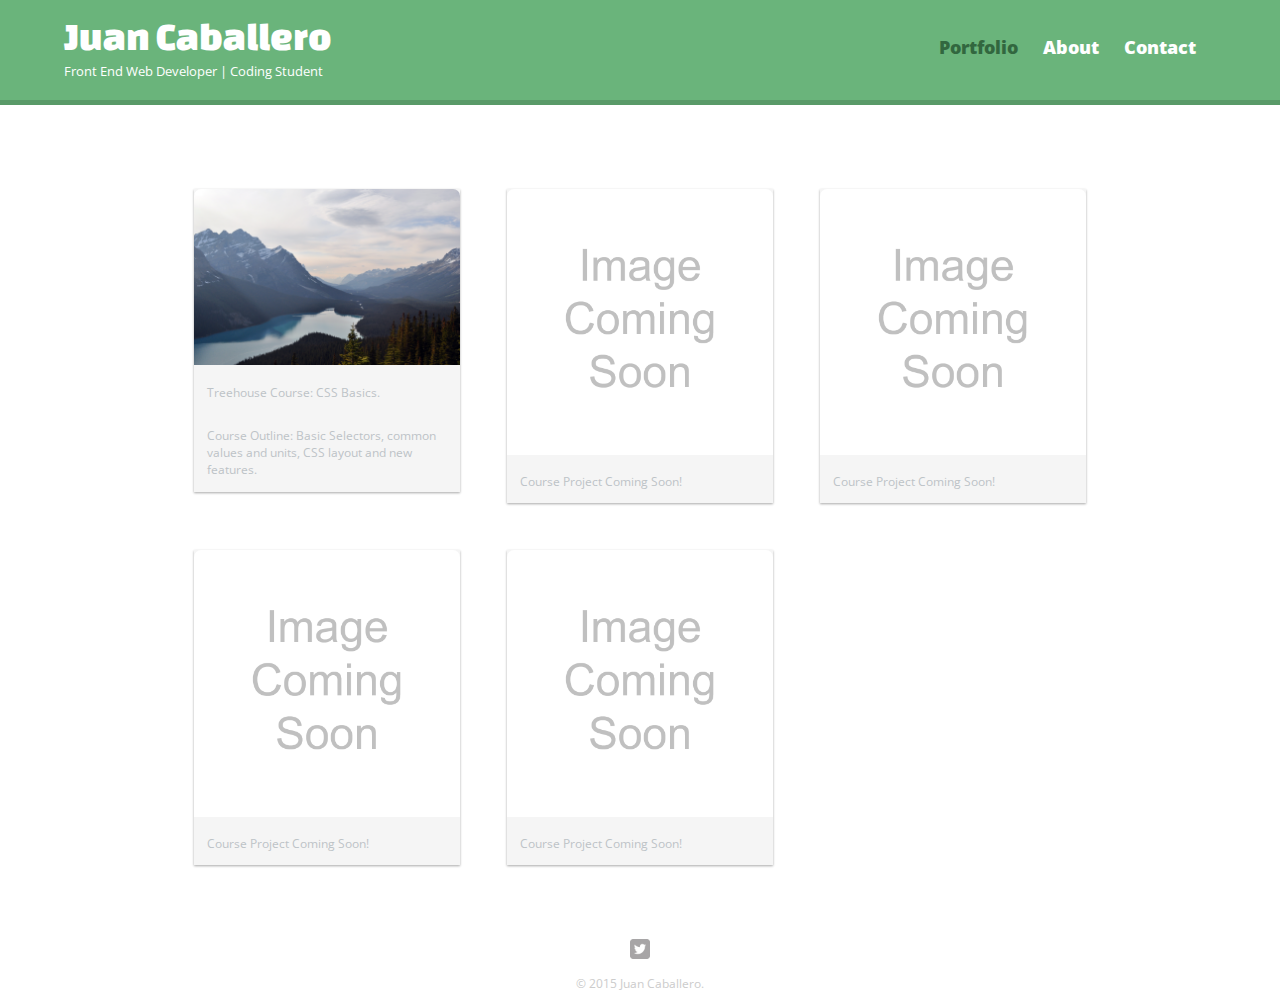
<file: index.html>
<!DOCTYPE html>
<html>
  <head>
    <meta charset="utf-8">
    <title>Juan Caballero | Front End Web Developer | Coding Student</title>
    <link rel="stylesheet" href="css/normalize.css">
    <link href='http://fonts.googleapis.com/css?family=Changa+One|Open+Sans:400italic,700italic,400,700,800' rel='stylesheet' type='text/css'>
    <link rel="stylesheet" href="css/main.css">
    <link rel="stylesheet" href="css/responsive.css">
    <meta name="viewport" content="width=device-width, initial-scale=1.0">
  </head>
  <body>
    <header>
      <a href="index.html" id="logo">
        <h1>Juan Caballero</h1>
        <h2>Front End Web Developer | Coding Student</h2>
      </a>
      <nav>
        <ul>
          <li><a href="index.html" class="selected">Portfolio</a></li>
          <li><a href="about.html">About</a></li>
          <li><a href="contact.html">Contact</a></li>
        </ul>
      </nav>
    </header>
    <div id="wrapper">
      <section>
        <ul id="gallery">
          <li>
            <a href="laketahoe.html">
              <img src="img/mountains.jpg" alt="">
              <p>Treehouse Course: CSS Basics.</p>
              <p>Course Outline: Basic Selectors, common values and units, CSS layout and new features.</p>
            </a>
          </li>
          <li>
            <a href="img/placeholderimg.png">
              <img src="img/placeholderimg.png" alt="">
              <p>Course Project Coming Soon!</p>
            </a>
          </li>
          <li>
            <a href="img/placeholderimg.png">
              <img src="img/placeholderimg.png" alt="">
              <p>Course Project Coming Soon!</p>
            </a>
          </li>
          <li>
            <a href="img/placeholderimg.png">
              <img src="img/placeholderimg.png" alt="">
              <p>Course Project Coming Soon!</p>
            </a>
          </li>
          <li>
            <a href="img/placeholderimg.png">
              <img src="img/placeholderimg.png" alt="">
              <p>Course Project Coming Soon!</p>
            </a>
          </li>
        </ul>
      </section>
      <footer>
        <a href="http://twitter.com/Caballero_Juan"><img src="img/twitter-wrap.png" alt="Twitter Logo" class="social-icon"></a>
        <p>&copy; 2015 Juan Caballero.</p>
      </footer>
    </div>
  </body>
</html>
</file>
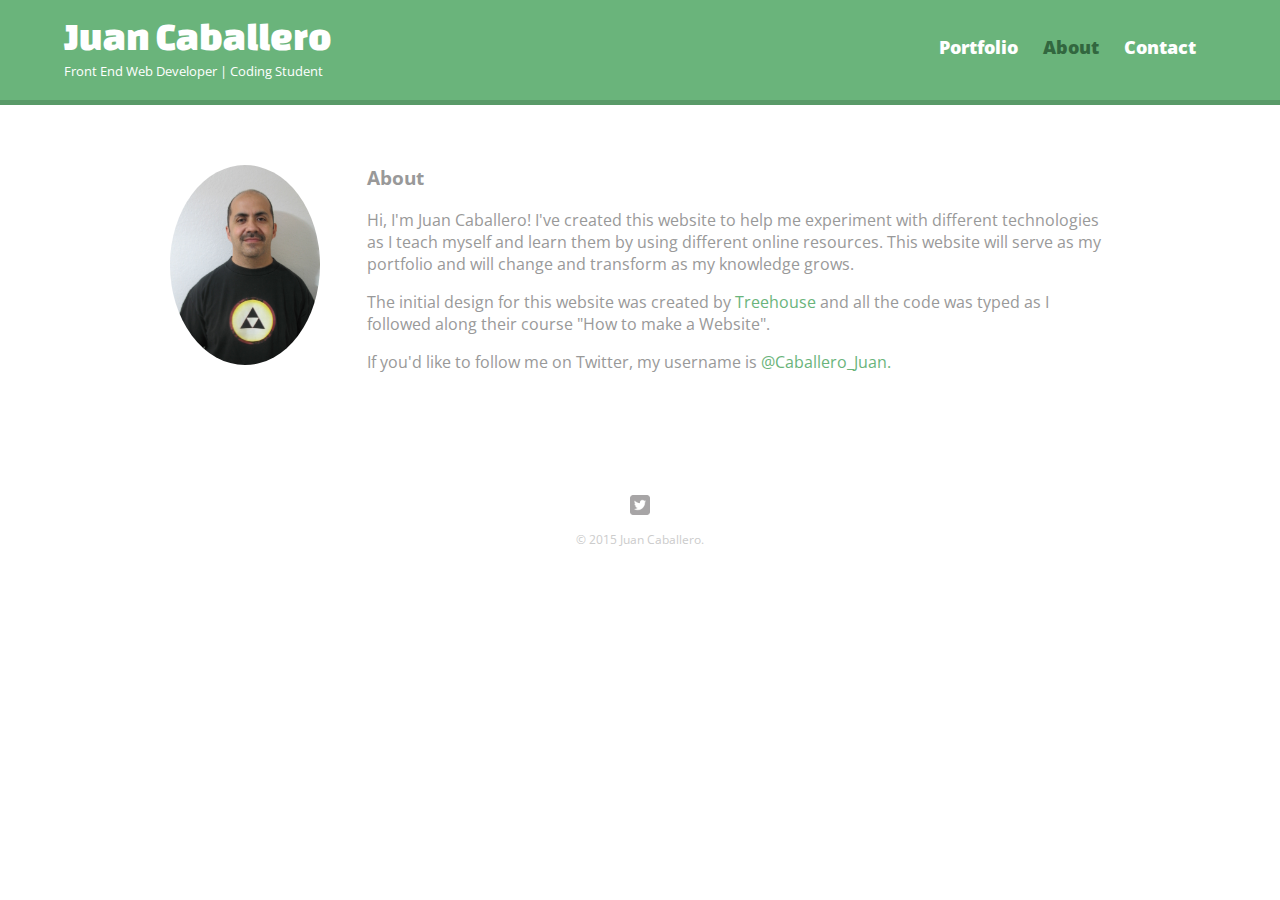
<file: about.html>
<!DOCTYPE html>
<html>
  <head>
    <meta charset="utf-8">
    <title>Juan Caballero | Front End Web Developer | Coding Student</title>
    <link rel="stylesheet" href="css/normalize.css">
    <link href='http://fonts.googleapis.com/css?family=Changa+One|Open+Sans:400italic,700italic,400,700,800' rel='stylesheet' type='text/css'>
    <link rel="stylesheet" href="css/main.css">
    <link rel="stylesheet" href="css/responsive.css">
    <meta name="viewport" content="width=device-width, initial-scale=1.0">
  </head>
  <body>
    <header>
      <a href="index.html" id="logo">
        <h1>Juan Caballero</h1>
        <h2>Front End Web Developer | Coding Student</h2>
      </a>
      <nav>
        <ul>
          <li><a href="index.html">Portfolio</a></li>
          <li><a href="about.html" class="selected">About</a></li>
          <li><a href="contact.html">Contact</a></li>
        </ul>
      </nav>
    </header>
    <div id="wrapper">
      <section>
        <img src="img/juan.jpg" alt="Photograph of Juan Caballero" class="profile-photo">
        <h3>About</h3>
        <p>Hi, I'm Juan Caballero! I've created this website to help me experiment with different technologies as I teach myself and learn them by using different online resources. This website will serve as my portfolio and will change and transform as my knowledge grows.</p>
        <p>The initial design for this website was created by <a href="https://teamtreehouse.com">Treehouse</a> and all the code was typed as I followed along their course "How to make a Website".</p>
        <p>If you'd like to follow me on Twitter, my username is <a href="http://twitter.com/Caballero_Juan">@Caballero_Juan.</a></p>
      </section>
      <footer>
        <a href="http://twitter.com/Caballero_Juan"><img src="img/twitter-wrap.png" alt="Twitter Logo" class="social-icon"></a>
        <p>&copy; 2015 Juan Caballero.</p>
      </footer>
    </div>
  </body>
</html>
</file>
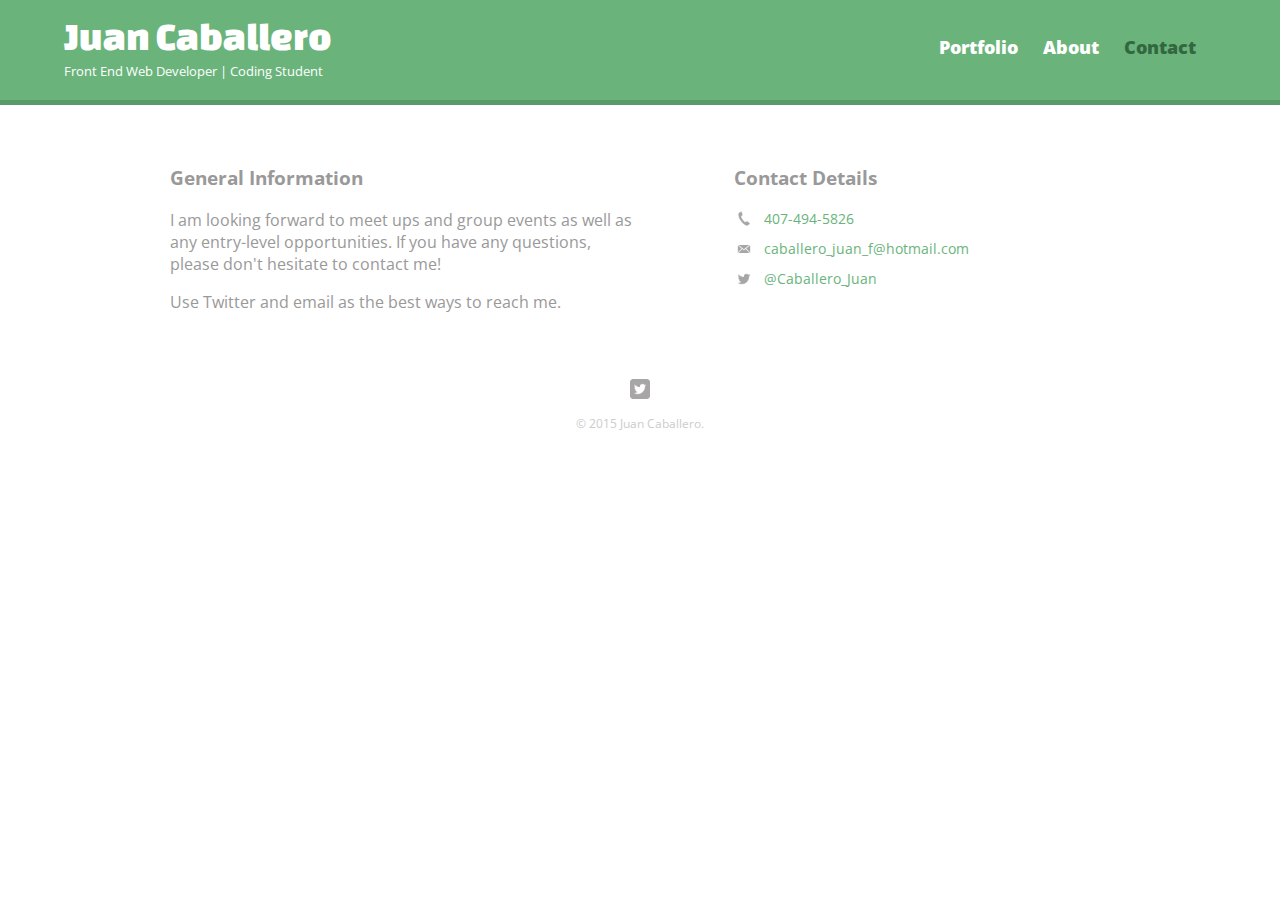
<file: contact.html>
<!DOCTYPE html>
<html>
  <head>
    <meta charset="utf-8">
    <title>Juan Caballero | Front End Web Developer | Coding Student</title>
    <link rel="stylesheet" href="css/normalize.css">
    <link href='http://fonts.googleapis.com/css?family=Changa+One|Open+Sans:400italic,700italic,400,700,800' rel='stylesheet' type='text/css'>
    <link rel="stylesheet" href="css/main.css">
    <link rel="stylesheet" href="css/responsive.css">
    <meta name="viewport" content="width=device-width, initial-scale=1.0">
  </head>
  <body>
    <header>
      <a href="index.html" id="logo">
        <h1>Juan Caballero</h1>
        <h2>Front End Web Developer | Coding Student</h2>
      </a>
      <nav>
        <ul>
          <li><a href="index.html">Portfolio</a></li>
          <li><a href="about.html">About</a></li>
          <li><a href="contact.html" class="selected">Contact</a></li>
        </ul>
      </nav>
    </header>
    <div id="wrapper">
      <section id="primary">
        <h3>General Information</h3>
        <p>I am looking forward to meet ups and group events as well as any entry-level opportunities. If you have any questions, please don't hesitate to contact me!</p>
        <p>Use Twitter and email as the best ways to reach me.</p>
      </section>
      <section id="secondary">
        <h3>Contact Details</h3>
        <ul class="contact-info">
          <li class="phone"><a href="tel:407-494-5826">407-494-5826</a></li>
          <li class="mail"><a href="mailto:caballero_juan_f@hotmail.com">caballero_juan_f@hotmail.com</a></li>
          <li class="twitter"><a href="http://twitter.com/intent/tweet?screen_name=Caballero_Juan">@Caballero_Juan</a></li>
        </ul>
      </section>
      <footer>
        <a href="http://twitter.com/Caballero_Juan"><img src="img/twitter-wrap.png" alt="Twitter Logo" class="social-icon"></a>
        <p>&copy; 2015 Juan Caballero.</p>
      </footer>
    </div>
  </body>
</html>
</file>
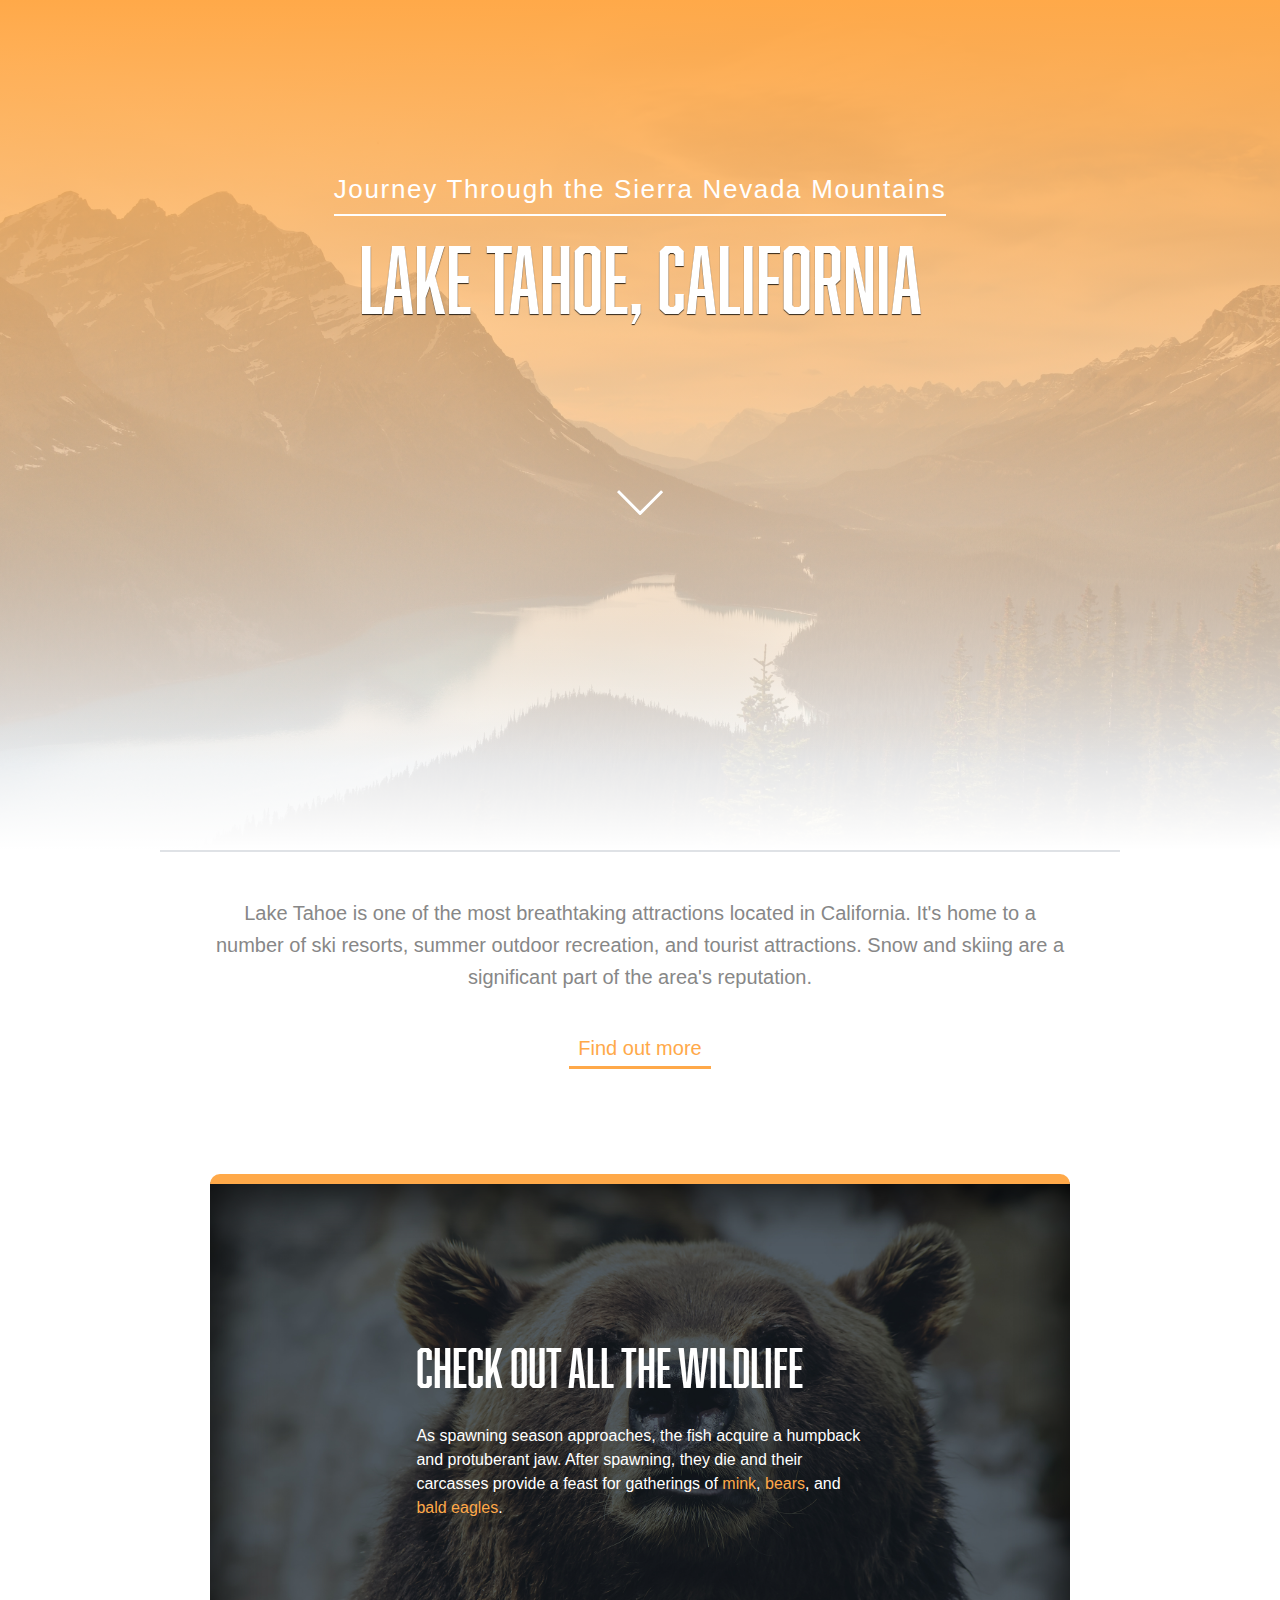
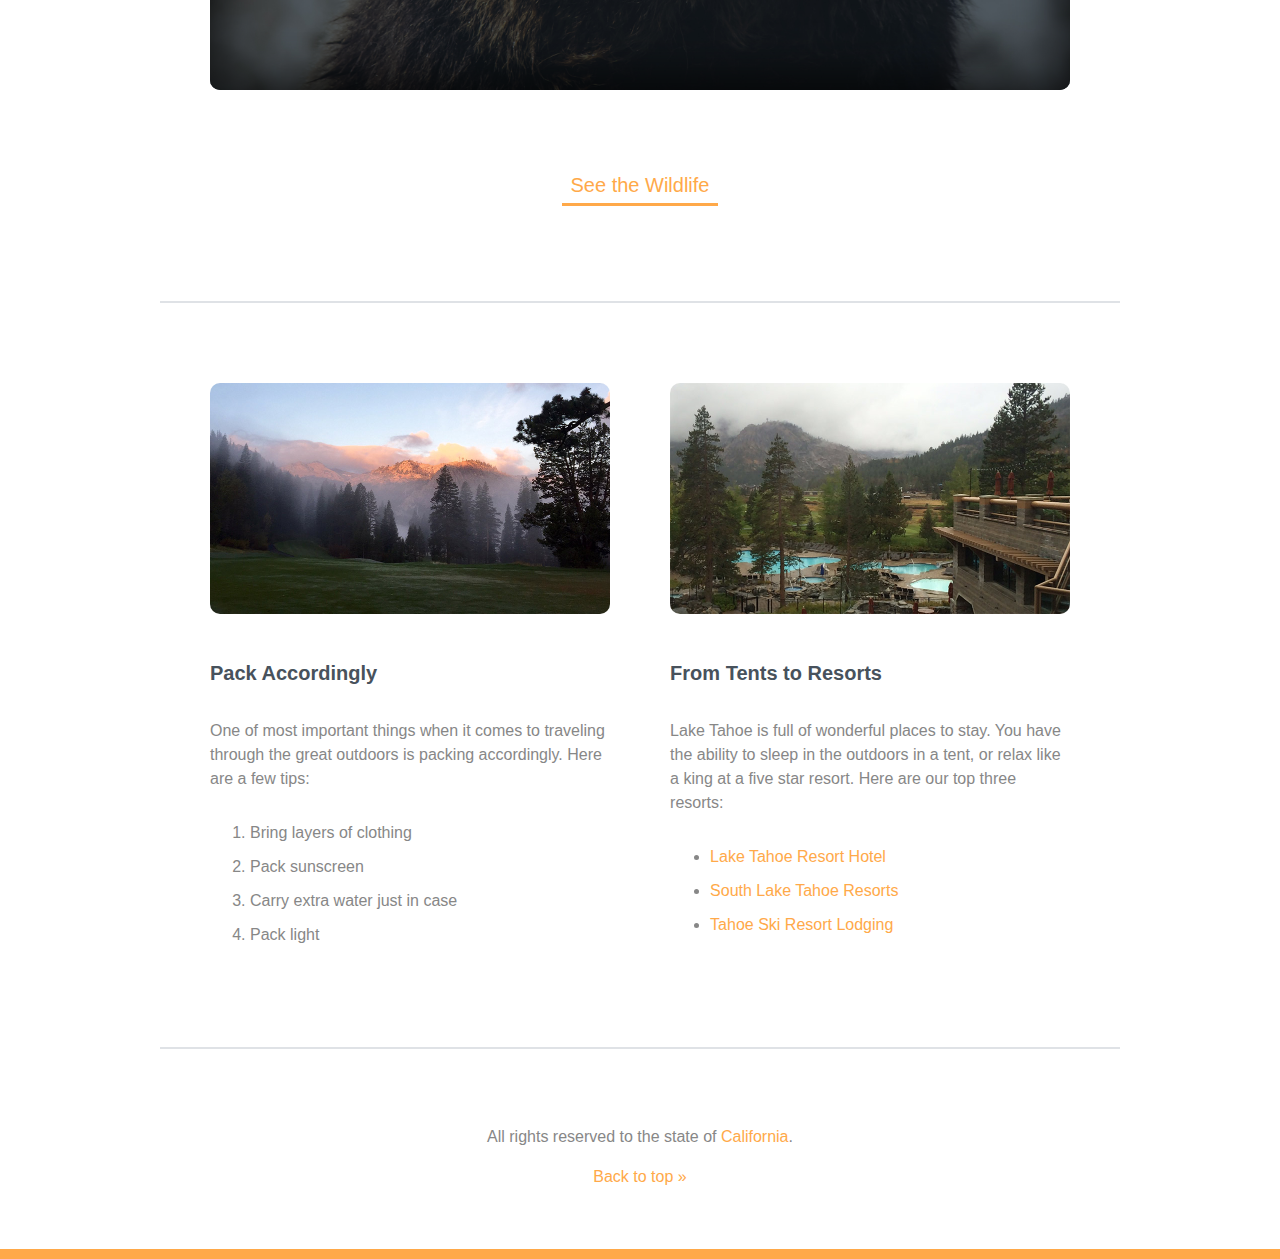
<file: laketahoe.html>
<!DOCTYPE html>
<html>
  <head>
    <title>Lake Tahoe</title>
    <link rel="stylesheet" href="css/laketahoe-style.css">
    <meta name="viewport" content="width=device-width"> 
  </head>
  <body> 
    <header id="top" class="main-header">
      <span class="title">Journey Through the Sierra Nevada Mountains</span>
      <h1>Lake Tahoe, California</h1>
      <img class="arrow" src="img/arrow.svg" alt="Down arrow">
    </header>
    
		<div class="primary-content t-border">
			<p class="intro">
				Lake Tahoe is one of the most breathtaking attractions located in California. It's home to a number of ski resorts, summer outdoor recreation, and tourist attractions. Snow and skiing are a significant part of the area's reputation.
			</p>
			<a class="callout" href="#more">Find out more</a>
      
      <div class="wildlife">
        <h2>Check out all the Wildlife</h2>
        <p>
          As spawning season approaches, the fish acquire a humpback and protuberant jaw. After spawning, they die and their carcasses provide a feast for gatherings of <a href="#mink">mink</a>, <a href="#bears">bears</a>, and <a href="#eagles">bald eagles</a>.
        </p>
      </div><!-- End .wildlife -->
      
			<a class="callout" href="#wildlife">See the Wildlife</a>
		</div><!-- End .primary-content -->

		<div class="secondary-content t-border group"> 
      <div class="resorts">
        <img src="img/resort.jpg" alt="Resort">
        <h3>From Tents to Resorts</h3>
        <p>
          Lake Tahoe is full of wonderful places to stay. You have the ability to sleep in the outdoors in a tent, or relax like a king at a five star resort. Here are our top three resorts:
        </p>
        <ul>
          <li><a href="#hotels">Lake Tahoe Resort Hotel</a></li>
          <li><a href="#resorts">South Lake Tahoe Resorts</a></li>
          <li><a href="#lodging">Tahoe Ski Resort Lodging</a></li>
        </ul>		
      </div>
      
      <div class="tips">
        <img src="img/mtn-landscape.jpg" alt="Mountain Landscape">
        <h3>Pack Accordingly</h3>
        <p>
          One of most important things when it comes to traveling through the great outdoors is packing accordingly. Here are a few tips:
        </p>
        <ol>
          <li>Bring layers of clothing</li>
          <li>Pack sunscreen</li>
          <li>Carry extra water just in case</li>
          <li>Pack light</li>
        </ol>
      </div>
		</div><!-- End .secondary-content -->
    
		<footer class="main-footer">
			<p>All rights reserved to the state of <a href="#">California</a>.</p>
			<a href="#top">Back to top &raquo;</a>
		</footer>
  </body>
</html>
</file>
<file: css/main.css>
/*******************
GENERAL
*******************/

body {
  font-family: 'Open Sans', sans-serif;
}

#wrapper {
  max-width: 940px;
  margin: 0 auto;
  padding: 0 5%;
}

a {
  text-decoration: none;
}

img {
  max-width: 100%;
}

h3 {
  margin: 0 0 1em 0;
}



/*******************
HEADING
*******************/

header {
  float: left;
  margin: 0 0 30px 0;
  padding: 5px 0 0 0;
  width: 100%;
}

#logo {
  text-align: center;
  margin: 0;
}

h1 {
  font-family: 'Changa One', sans-serif;
  margin: 15px 0;
  font-size: 1.75em;
  font-weight: normal;
  line-height: 0.8em;
}

h2 {
  font-size: 0.75em;
  margin: -5px 0 0;
  font-weight: normal;
}



/*******************
NAVIGATION
*******************/

nav {
  text-align: center;
  padding: 10px 0;
  margin: 20px 0 0 ;
}

nav ul {
  list-style: none;
  margin: 0 10px;
  padding: 0;
}

nav li {
  display: inline-block;
}

nav a {
  font-weight: 800;
  padding: 15px 10px;
}



/*******************
FOOTER
*******************/

footer {
  font-size: 0.75em;
  text-align: center;
  clear: both;
  padding-top: 50px;
  color: #ccc;
}

.social-icon {
  width: 20px;
  height: 20px;
  margin: 0 5px;
}



/*******************
PAGE: PORTFOLIO
*******************/

#gallery {
  margin: 0;
  padding: 0;
  list-style: none;
}

#gallery li {
  float: left;
  width: 45%;
  margin: 2.5%;
  background-color: #f5f5f5;
  color: #bdc3c7;
  box-shadow: 0 1px 3px rgba(0,0,0,0.12), 0 1px 2px rgba(0,0,0,0.24);
}

#gallery li a img {
  border-radius: 7px 7px 0 0;
}

#gallery li a p {
  margin: 0;
  padding: 5%;
  font-size: 0.75em;
  color: #bdc3c7;
}



/*******************
PAGE: ABOUT
*******************/

.profile-photo {
  display: block;
  max-width: 150px;
  margin: 0 auto 30px;
  border-radius: 100%;
}



/*******************
PAGE: CONTACT
*******************/

.contact-info {
  list-style: none;
  padding: 0;
  margin: 0;
  font-size: 0.9em;
}

.contact-info a {
  display: block;
  min-height: 20px;
  background-repeat: no-repeat;
  background-size: 20px 20px;
  padding: 0 0 0 30px;
  margin: 0 0 10px;
}

.contact-info li.phone a {
  background-image: url('../img/phone.png');
}

.contact-info li.mail a {
  background-image: url('../img/mail.png');
}

.contact-info li.twitter a {
  background-image: url('../img/twitter.png');
}



/*******************
COLORS
*******************/

/* site body */
body {
  background-color: #fff;
  color: #999;
}

/* green header */
header {
  background: #6ab47b;
  border-color: #599a68;
}

/* nav background on mobile */
nav {
  background: #599a68;
}

/* logo text */
h1, h2 {
  color: #fff;
}

/* links */
a {
  color: #6ab47b;
}

/* nav link */
nav a, nav a:visited {
  color: #fff;
}

/* selected nav link */
nav a.selected, nav a:hover {
  color: #32673f;
}
</file>
<file: css/responsive.css>
@media screen and (min-width: 480px) {
  
  /*******************
  TWO COLUMN LAYOUT
  *******************/
  
  #primary {
    width: 50%;
    float: left;
  }
  
  #secondary {
    width: 40%;
    float: right;
  }
    
  /*******************
  3 * 5 = 15 -- Margins on both sides of pictures
  100% - 15% = 85% -- Space left to work with for pictures
  85 / 3 = 28.333333333333 -- Size for pictures 
  *******************/  
  
  /*******************
  PAGE: PORTFOLIO
  *******************/
  
  #gallery li {
    width: 28.3333%;
  }
  
  #gallery li:nth-child(3n + 1) {
    clear: left;
  }
  
  /*******************
  PAGE: ABOUT
  *******************/
  
  .profile-photo {
    float: left;
    margin: 0 5% 80px 0;
  }
  
}

@media screen and (min-width: 660px) {
  
  /*******************
  HEADER
  *******************/ 
  
  nav {
    background: none;
    float: right;
    font-size: 1.125em;
    margin-right: 5%;
    text-align: right;
    width: 45%;
  }
  
  #logo {
    float: left;
    margin-left: 5%;
    text-align: left;
    width: 45%;
  }
  
  h1 {
    font-size: 2.5em;
  }
  
  h2 {
    font-size: 0.825em;
    margin-bottom: 20px;
  }
  
  header {
    border-bottom: 5px solid #599a68;
    margin-bottom: 60px;
  }  
}
</file>
<file: css/laketahoe-style.css>
/* Web Fonts -------------------- */

@font-face {
  font-family: 'Abolition Regular';
  src: url('../fonts/abolition-regular-webfont.eot');
  src: url('../fonts/abolition-regular-webfont.eot?#iefix') format('embedded-opentype'),
       url('../fonts/abolition-regular-webfont.woff') format('woff'),
       url('../fonts/abolition-regular-webfont.ttf') format('truetype');
}

/* Base Styles -------------------- */

* {
  box-sizing: border-box;
}

body {
  color: #878787;
  margin: 0;
  font: 1em/1.5 "Helvetica Neue", Helvetica, Arial, sans-serif;
}

h1,
h2 {
  font-family: 'Abolition Regular', Helvetica, Arial, sans-serif;
}

h1 {  
  font-size: 5.625rem; /* 90px/16px  */
  color: rgba(255, 255, 255, 1);
  text-transform: uppercase;
  font-weight: normal;
  line-height: 1.3; 
  text-shadow: 0 1px 1px rgba(0,0,0,.8);
  margin: 12px 0 0;
}

h2 {
  font-size: 3.3125em; /* 53px/16px  */
  font-weight: normal;
  line-height: 1.1;
  margin: 0 0 .5em; /* 0 0 26px */
}

h3 {
  font-size: 1.25em; /* 20px/16px  */
  color: #48525c;
  line-height: 1.2;
  margin-bottom: 1.7em; /* 34px */
}

img {
  max-width: 100%;
  margin-bottom: 20px;
  border-radius: 10px;
}

ul,
ol {
  margin: 30px 0;
}

li {
  margin-bottom: 10px;
}

/* Pseudo-classes ------------------ */

a:link {
  color: rgb(255, 169, 73);
  text-decoration: none;
}

a:visited {
  color: lightblue;
}

a:hover {
  color: rgba(255, 169, 73, .4);
}

a:active {
  color: lightcoral;
}

/* Main Styles --------------------- */

.main-header {
  padding-top: 170px;
  height: 850px;
  background: linear-gradient(#ffa949, transparent 90%),
              linear-gradient(0deg, #fff, transparent),
              #ffa949 url('../img/mountains.jpg') no-repeat center;
  background-size: cover;
}

.title {
  color: white;
  font-size: 1.625rem; /* 26px/16px */
  letter-spacing: .065em;
  font-weight: 200;
  border-bottom: 2px solid;
  padding-bottom: 10px;
}

.intro {
  font-size: 1.25em; /* 20px/16px */
  line-height: 1.6;  
}

.primary-content,
.main-header,
.main-footer {
  text-align: center;
}

.primary-content {
	padding-top: 25px;
  padding-bottom: 95px;
}

.secondary-content {
	padding-top: 80px;
	padding-bottom: 70px;
  border-bottom: 2px solid #dfe2e6;
}

.callout {
  font-size: 1.25em;
  border-bottom: 3px solid;
  padding: 0 9px 3px;
  margin-top: 20px;
  display: inline-block;
}

.main-footer {
  padding-top: 60px;
  padding-bottom: 60px;
  border-bottom: 10px solid #ffa949;
}

.t-border {
  border-top: 2px solid #dfe2e6;
}

/* Layout Styles ------------------ */

.primary-content, 
.secondary-content {
  width: 75%;
  padding-left: 50px;
  padding-right: 50px;
  margin: auto;
  max-width: 960px;
}

.wildlife {
  color: white;
  text-align: left;
  padding: 18% 24%;
  border-top: 10px solid #ffa949;
  margin: 105px 0 60px;
  background: #434a52 url('../img/bear.jpg') no-repeat center;
  background-size: cover;
  box-shadow: inset 0 0 50px 10px rgba(0,0,0, .8);
  border-radius: 10px;
}

.arrow {
  width: 50px;
  margin-top: 150px;
}

/* Floated Columns ------------------ */

.resorts,
.tips {
  width: 46.5%;
}

.tips {
  float: left;
}

.resorts {
  float: right;
}

/* Float Clearfix ------------------ */

.group:after {
  content: "";
  display: table;
  clear: both;
}

/* Media Queries -------------------- */

@media (max-width: 1024px) {
  .primary-content,
  .secondary-content {
    width: 90%;
  }
  .wildlife {
    padding: 10% 12%;
    margin: 50px 0 20px;
  }
}

@media (max-width: 768px) {
  .primary-content,
  .secondary-content {
    width: 100%;
    padding: 20px;
    border-top: none;
  }
  .main-header {
    max-height: 380px;
    padding: 50px 25px 0;
  }
  .title {
    font-size: 1.3rem;
    border: none;
  }
  h1 {
    font-size: 5rem;
    line-height: 1.1;
  }
  .arrow {
    display: none;
  }
  .intro {
    font-size: 1rem;
  }
  .resorts,
  .tips {
    float: none;
    width: 100%;
  }
  .main-footer {
    padding: 20px 0;
  }
}
</file>
